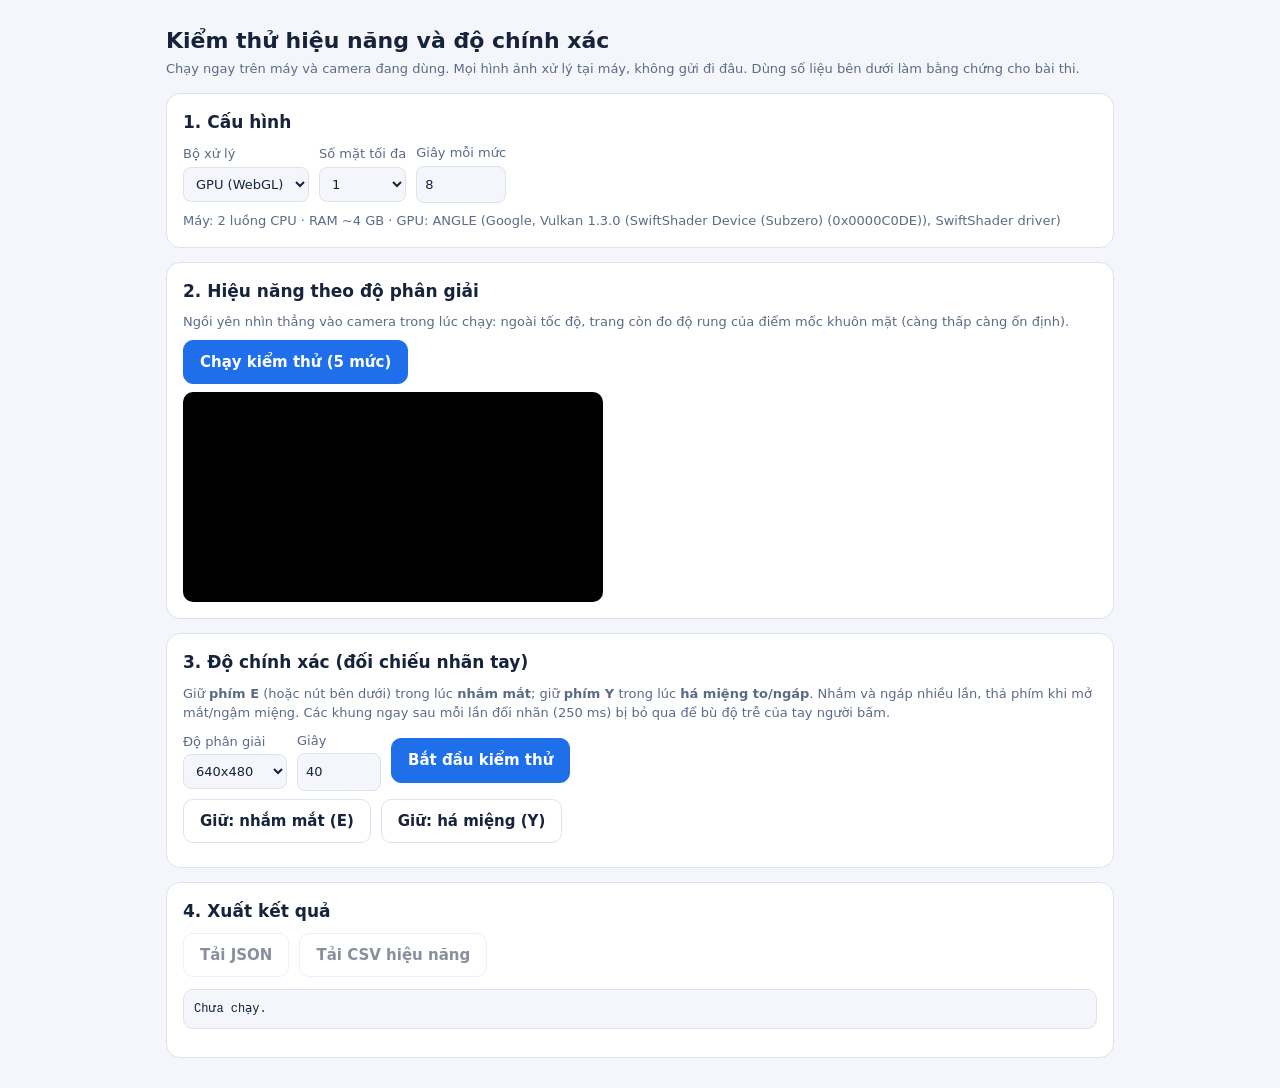
<file: benchmark.html>
<!doctype html>
<html lang="vi">
<head>
<meta charset="utf-8">
<meta name="viewport" content="width=device-width, initial-scale=1">
<title>FocusChange AI · Kiểm thử hiệu năng và độ chính xác</title>
<style>
:root { --bg:#f4f6fb; --card:#fff; --ink:#16233b; --soft:#5b6b86; --line:#dde3ee; --blue:#1f6feb; --green:#16a34a; --orange:#d97706; --red:#dc2626; color-scheme: light dark; }
@media (prefers-color-scheme: dark) { :root { --bg:#0e1626; --card:#16213a; --ink:#e8eefc; --soft:#9fb0cf; --line:#2a3a5c; } }
* { box-sizing: border-box; }
body { margin:0; font:15px/1.5 system-ui,-apple-system,Segoe UI,Roboto,sans-serif; background:var(--bg); color:var(--ink); }
main { max-width: 980px; margin: 0 auto; padding: 16px; }
h1 { font-size: 22px; margin: 8px 0 2px; } h2 { font-size: 17px; margin: 0 0 8px; }
.card { background:var(--card); border:1px solid var(--line); border-radius:14px; padding:16px; margin:14px 0; }
.soft { color:var(--soft); font-size:13px; }
.row { display:flex; flex-wrap:wrap; gap:10px; align-items:center; margin:8px 0; }
label { font-size:13px; color:var(--soft); display:flex; flex-direction:column; gap:3px; }
select, input[type=number] { padding:8px; border-radius:8px; border:1px solid var(--line); background:var(--bg); color:var(--ink); font:inherit; }
button { padding:10px 16px; border-radius:10px; border:1px solid var(--line); background:var(--card); color:var(--ink); font:inherit; font-weight:600; cursor:pointer; }
button.primary { background:var(--blue); color:#fff; border-color:var(--blue); }
button:disabled { opacity:.5; cursor:not-allowed; }
.hold { min-width:120px; user-select:none; touch-action:none; }
.hold.on { background:var(--orange); color:#fff; border-color:var(--orange); }
video { width:100%; max-width:420px; border-radius:10px; background:#000; display:block; }
.tablewrap { overflow-x:auto; }
table { border-collapse:collapse; width:100%; font-size:13px; }
th, td { padding:7px 9px; border-bottom:1px solid var(--line); text-align:right; white-space:nowrap; }
th:first-child, td:first-child { text-align:left; }
.good { color:var(--green); font-weight:700; } .warn { color:var(--orange); font-weight:700; } .bad { color:var(--red); font-weight:700; }
.verdict { padding:10px 12px; border-radius:10px; background:color-mix(in srgb, var(--green) 14%, transparent); margin-top:10px; }
pre { background:var(--bg); border:1px solid var(--line); border-radius:10px; padding:10px; max-height:200px; overflow:auto; font-size:12px; white-space:pre-wrap; }
progress { width:100%; height:10px; }
</style>
<script src="./i18n-en.js"></script><script src="./i18n.js"></script>
</head>
<body>
<main>
<h1>Kiểm thử hiệu năng và độ chính xác</h1>
<div class="soft">Chạy ngay trên máy và camera đang dùng. Mọi hình ảnh xử lý tại máy, không gửi đi đâu. Dùng số liệu bên dưới làm bằng chứng cho bài thi.</div>

<div class="card">
  <h2>1. Cấu hình</h2>
  <div class="row">
    <label>Bộ xử lý
      <select id="delegate"><option value="GPU">GPU (WebGL)</option><option value="CPU">CPU</option></select></label>
    <label>Số mặt tối đa
      <select id="nfaces"><option>1</option><option>2</option><option>3</option><option>4</option></select></label>
    <label>Giây mỗi mức
      <input type="number" id="secs" value="8" min="4" max="30"></label>
  </div>
  <div class="soft" id="sys"></div>
</div>

<div class="card">
  <h2>2. Hiệu năng theo độ phân giải</h2>
  <div class="soft">Ngồi yên nhìn thẳng vào camera trong lúc chạy: ngoài tốc độ, trang còn đo độ rung của điểm mốc khuôn mặt (càng thấp càng ổn định).</div>
  <div class="row"><button class="primary" id="runPerf">Chạy kiểm thử (5 mức)</button><span class="soft" id="perfStatus"></span></div>
  <progress id="perfBar" value="0" max="1" hidden></progress>
  <video id="vid" playsinline muted></video>
  <div class="tablewrap"><table id="perfTable" hidden>
    <thead><tr><th>Yêu cầu</th><th>Thực tế</th><th>Camera fps</th><th>Xử lý fps</th><th>Trễ p50 (ms)</th><th>Trễ p95 (ms)</th><th>Thấy mặt</th><th>Rung (% 2 mắt)</th><th>Đánh giá</th></tr></thead>
    <tbody></tbody></table></div>
  <div class="verdict" id="verdict" hidden></div>
</div>

<div class="card">
  <h2>3. Độ chính xác (đối chiếu nhãn tay)</h2>
  <div class="soft">Giữ <b>phím E</b> (hoặc nút bên dưới) trong lúc <b>nhắm mắt</b>; giữ <b>phím Y</b> trong lúc <b>há miệng to/ngáp</b>. Nhắm và ngáp nhiều lần, thả phím khi mở mắt/ngậm miệng. Các khung ngay sau mỗi lần đổi nhãn (250 ms) bị bỏ qua để bù độ trễ của tay người bấm.</div>
  <div class="row">
    <label>Độ phân giải
      <select id="accRes"><option value="640">640x480</option><option value="960">960x720</option><option value="1280">1280x960</option><option value="480">480x360</option></select></label>
    <label>Giây
      <input type="number" id="accSecs" value="40" min="15" max="180"></label>
    <button class="primary" id="runAcc">Bắt đầu kiểm thử</button>
  </div>
  <div class="row">
    <button class="hold" id="holdE">Giữ: nhắm mắt (E)</button>
    <button class="hold" id="holdY">Giữ: há miệng (Y)</button>
    <span class="soft" id="accStatus"></span>
  </div>
  <div class="tablewrap"><table id="accTable" hidden>
    <thead><tr><th>Nhãn</th><th>TP</th><th>FP</th><th>FN</th><th>TN</th><th>Chính xác</th><th>Precision</th><th>Recall</th><th>F1</th></tr></thead>
    <tbody></tbody></table></div>
  <div class="soft" id="accNote" hidden>Dự đoán lấy từ blendshape của FaceLandmarker (nhắm mắt: trung bình eyeBlink trái/phải &gt; 0,5; há miệng: jawOpen &gt; 0,5). Đây là độ chính xác của tầng đo mắt/miệng, chưa gồm toàn bộ quy tắc hiệu chuẩn cá nhân của app.</div>
</div>

<div class="card">
  <h2>4. Xuất kết quả</h2>
  <div class="row"><button id="dlJson" disabled>Tải JSON</button><button id="dlCsv" disabled>Tải CSV hiệu năng</button></div>
  <pre id="log">Chưa chạy.</pre>
</div>
</main>

<script type="module">
import { FaceLandmarker, FilesetResolver } from './js/vision_bundle.mjs';

const $ = (id) => document.getElementById(id);
const log = (m) => { const el = $('log'); el.textContent += '\n' + m; el.scrollTop = 1e9; };
const results = { meta: null, performance: [], accuracy: null };

/* ---------- thống kê ---------- */
function pct(arr, p) {
  if (!arr.length) return NaN;
  const s = arr.slice().sort((a, b) => a - b);
  const k = (s.length - 1) * p, f = Math.floor(k), c = Math.ceil(k);
  return s[f] + (s[c] - s[f]) * (k - f);
}
const mean = (a) => a.length ? a.reduce((x, y) => x + y, 0) / a.length : NaN;
const f1 = (v, d = 1) => Number.isFinite(v) ? v.toFixed(d) : '--';
function confusionMetrics(c) {
  const tot = c.tp + c.fp + c.fn + c.tn;
  const prec = c.tp + c.fp ? c.tp / (c.tp + c.fp) : NaN;
  const rec = c.tp + c.fn ? c.tp / (c.tp + c.fn) : NaN;
  const f = prec + rec ? 2 * prec * rec / (prec + rec) : NaN;
  return { accuracy: tot ? (c.tp + c.tn) / tot : NaN, precision: prec, recall: rec, f1: f };
}

/* ---------- thông tin máy ---------- */
function gpuName() {
  try {
    const gl = document.createElement('canvas').getContext('webgl');
    const ext = gl.getExtension('WEBGL_debug_renderer_info');
    return ext ? gl.getParameter(ext.UNMASKED_RENDERER_WEBGL) : 'không rõ';
  } catch (e) { return 'không có WebGL'; }
}
const sysInfo = {
  userAgent: navigator.userAgent, cores: navigator.hardwareConcurrency || null,
  memoryGB: navigator.deviceMemory || null, gpu: gpuName(), screen: screen.width + 'x' + screen.height,
};
$('sys').textContent = 'Máy: ' + (sysInfo.cores || '?') + ' luồng CPU · RAM ~' + (sysInfo.memoryGB || '?') + ' GB · GPU: ' + sysInfo.gpu;

/* ---------- model ---------- */
let files = null, landmarker = null, builtKey = '';
async function getLandmarker() {
  let delegate = $('delegate').value;
  const nf = parseInt($('nfaces').value, 10) || 1;
  const key = delegate + nf;
  if (landmarker && builtKey === key) return landmarker;
  if (landmarker) { try { landmarker.close(); } catch (e) { /* đã đóng */ } landmarker = null; }
  if (!files) files = await FilesetResolver.forVisionTasks('./wasm');
  const make = (d) => FaceLandmarker.createFromOptions(files, {
    baseOptions: { modelAssetPath: './face_landmarker.task', delegate: d },
    runningMode: 'VIDEO', numFaces: nf, outputFaceBlendshapes: true,
  });
  try { landmarker = await make(delegate); }
  catch (e) {
    if (delegate === 'CPU') throw e;
    log('GPU thất bại (' + String(e.message).slice(0, 60) + '), chuyển sang CPU.');
    delegate = 'CPU'; $('delegate').value = 'CPU'; landmarker = await make('CPU');
  }
  builtKey = delegate + nf;
  return landmarker;
}

/* ---------- camera ---------- */
const vid = $('vid');
let stream = null;
function stopCam() { if (stream) { stream.getTracks().forEach((t) => t.stop()); stream = null; } }
async function openCam(w) {
  stopCam();
  stream = await navigator.mediaDevices.getUserMedia({
    video: { facingMode: 'user', width: { ideal: w }, height: { ideal: Math.round(w * 0.75) }, frameRate: { ideal: 30 } },
    audio: false,
  });
  vid.srcObject = stream; vid.muted = true;
  await vid.play();
  const t0 = performance.now();
  while (!vid.videoWidth && performance.now() - t0 < 8000) await new Promise((r) => setTimeout(r, 50));
  if (!vid.videoWidth) throw new Error('Camera không có khung hình');
  const st = stream.getVideoTracks()[0].getSettings();
  return { w: vid.videoWidth, h: vid.videoHeight, label: stream.getVideoTracks()[0].label, fps: st.frameRate || null };
}

/* ---------- vòng đo ---------- */
// Chạy detectForVideo trên từng khung mới trong `ms`, gọi onFrame(result, dtMs, nowMs) cho mỗi khung đã xử lý.
function runLoop(lm, ms, onFrame, onTick) {
  return new Promise((resolve) => {
    const start = performance.now();
    let lastTime = -1, presented0 = null, presented1 = 0, cbFirst = 0, cbLast = 0;
    const useRvfc = 'requestVideoFrameCallback' in HTMLVideoElement.prototype;
    const step = (now, meta) => {
      const t = performance.now();
      if (meta && typeof meta.presentedFrames === 'number') {
        if (presented0 === null) { presented0 = meta.presentedFrames; cbFirst = t; }
        presented1 = meta.presentedFrames; cbLast = t;
      }
      if (vid.currentTime !== lastTime) {
        lastTime = vid.currentTime;
        const t0 = performance.now();
        let res = null;
        try { res = lm.detectForVideo(vid, t0); } catch (e) { /* khung lỗi thì bỏ */ }
        onFrame(res, performance.now() - t0, t0);
      }
      if (onTick) onTick(Math.min(1, (t - start) / ms));
      if (t - start >= ms) {
        const span = (cbLast - cbFirst) / 1000;
        resolve({ elapsedMs: t - start, camFps: span > 0 && presented0 !== null ? (presented1 - presented0) / span : NaN });
        return;
      }
      if (useRvfc) vid.requestVideoFrameCallback(step); else requestAnimationFrame(step);
    };
    if (useRvfc) vid.requestVideoFrameCallback(step); else requestAnimationFrame(step);
  });
}

function judge(row) {
  if (row.detRate < 0.5) return 'noface'; // không thấy mặt thì không đánh giá được tốc độ thật (model chạy nhẹ hơn khi không có mặt)
  const ok = row.p95 <= 50 && row.procFps >= 15 && row.detRate >= 0.9;
  const mid = row.p95 <= 80 && row.procFps >= 10 && row.detRate >= 0.8;
  return ok ? 'good' : mid ? 'warn' : 'bad';
}
const JUDGE_TEXT = { good: 'Tốt', warn: 'Chấp nhận', bad: 'Quá nặng', noface: 'Không thấy mặt' };

/* ---------- kiểm thử hiệu năng ---------- */
const LEVELS = [320, 480, 640, 960, 1280];
async function runPerf() {
  $('runPerf').disabled = true; $('perfTable').hidden = false; $('perfBar').hidden = false;
  const tbody = $('perfTable').querySelector('tbody'); tbody.innerHTML = '';
  results.performance = [];
  const secs = Math.max(4, Math.min(30, parseInt($('secs').value, 10) || 8));
  try {
    $('perfStatus').textContent = 'Đang nạp model…';
    const lm = await getLandmarker();
    for (let i = 0; i < LEVELS.length; i++) {
      const want = LEVELS[i];
      $('perfStatus').textContent = 'Mức ' + (i + 1) + '/' + LEVELS.length + ': ' + want + ' px, ngồi yên nhìn camera…';
      let cam;
      try { cam = await openCam(want); } catch (e) { log('Mức ' + want + ': không mở được (' + e.message + ')'); continue; }
      await new Promise((r) => setTimeout(r, 800)); // chờ camera ổn định
      const lat = []; let faces = 0, frames = 0, prev = null; const jit = [];
      const loop = await runLoop(lm, secs * 1000, (res, dt) => {
        frames++; lat.push(dt);
        const lmk = res && res.faceLandmarks && res.faceLandmarks[0];
        if (lmk) {
          faces++;
          const W = vid.videoWidth, H = vid.videoHeight;
          const nose = lmk[1], a = lmk[33], b = lmk[263];
          const iod = Math.hypot((a.x - b.x) * W, (a.y - b.y) * H) || 1;
          if (prev) jit.push(Math.hypot((nose.x - prev.x) * W, (nose.y - prev.y) * H) / iod * 100);
          prev = nose;
        } else prev = null;
      }, (p) => { $('perfBar').value = (i + p) / LEVELS.length; });
      const row = {
        requested: want, actual: cam.w + 'x' + cam.h, camFps: loop.camFps,
        procFps: frames / (loop.elapsedMs / 1000), p50: pct(lat, 0.5), p95: pct(lat, 0.95), max: Math.max(...lat),
        detRate: frames ? faces / frames : 0, jitter: mean(jit), frames, camera: cam.label,
      };
      row.verdict = judge(row);
      results.performance.push(row);
      const tr = document.createElement('tr');
      tr.innerHTML = '<td>' + want + ' px</td><td>' + row.actual + '</td><td>' + f1(row.camFps) + '</td><td>' + f1(row.procFps) +
        '</td><td>' + f1(row.p50) + '</td><td>' + f1(row.p95) + '</td><td>' + f1(row.detRate * 100, 0) + '%</td><td>' + f1(row.jitter, 2) +
        '</td><td class="' + row.verdict + '">' + JUDGE_TEXT[row.verdict] + '</td>';
      tbody.appendChild(tr);
      log('Mức ' + want + ' → ' + row.actual + ': ' + f1(row.procFps) + ' fps, p95 ' + f1(row.p95) + ' ms, thấy mặt ' + f1(row.detRate * 100, 0) + '%.');
    }
    stopCam();
    // Khuyến nghị: mức thực tế cao nhất (theo số điểm ảnh) vẫn đạt "Tốt".
    const good = results.performance.filter((r) => r.verdict === 'good')
      .sort((x, y) => parseInt(y.actual, 10) - parseInt(x.actual, 10));
    const v = $('verdict'); v.hidden = false;
    if (good.length) {
      const g = good[0]; $('accRes').value = String(g.requested);
      v.innerHTML = '<b>Khuyến nghị cho máy này: ' + g.requested + ' px (thực tế ' + g.actual + ')</b> — ' + f1(g.procFps) +
        ' fps, độ trễ p95 ' + f1(g.p95) + ' ms, thấy mặt ' + f1(g.detRate * 100, 0) + '%. Mức cao hơn bị chậm hoặc camera không hỗ trợ.';
      results.recommendation = { requested: g.requested, actual: g.actual };
      try {
        localStorage.setItem('fc_bench_reco', JSON.stringify({ requested: g.requested, actual: g.actual, delegate: $('delegate').value, at: Date.now() }));
        v.innerHTML += '<br><span class="soft">Đã lưu: ở app, chọn "Tự động" ở ô độ phân giải để dùng mức này (chỉ có tác dụng trên trình duyệt và máy này).</span>';
      } catch (e) { /* bị chặn lưu thì bỏ qua */ }
    } else {
      try { localStorage.removeItem('fc_bench_reco'); } catch (e) { /* bỏ qua */ }
      const faceless = results.performance.length && results.performance.every((r) => r.verdict === 'noface');
      if (faceless) {
        v.innerHTML = '<b>Camera không thấy khuôn mặt trong lúc đo, nên kết quả chưa có giá trị.</b> Ngồi chính diện trước camera, đủ sáng, rồi chạy lại.';
      } else
      v.innerHTML = '<b>Chưa có mức nào đạt "Tốt".</b> Thử chuyển sang GPU, giảm số mặt tối đa, đóng các tab khác, hoặc cắm điện.';
      results.recommendation = null;
    }
    $('dlJson').disabled = false; $('dlCsv').disabled = false;
    $('perfStatus').textContent = 'Xong.';
  } catch (e) {
    $('perfStatus').textContent = 'Lỗi: ' + e.message; log('Lỗi: ' + (e.stack || e.message));
  } finally { $('runPerf').disabled = false; $('perfBar').hidden = true; }
}

/* ---------- kiểm thử độ chính xác ---------- */
const held = { e: false, y: false };
const changeAt = { e: 0, y: 0 };
function setHeld(k, v) { if (held[k] !== v) { held[k] = v; changeAt[k] = performance.now(); } $(k === 'e' ? 'holdE' : 'holdY').classList.toggle('on', v); }
addEventListener('keydown', (ev) => { const k = ev.key.toLowerCase(); if ((k === 'e' || k === 'y') && !ev.repeat) { ev.preventDefault(); setHeld(k, true); } });
addEventListener('keyup', (ev) => { const k = ev.key.toLowerCase(); if (k === 'e' || k === 'y') setHeld(k, false); });
for (const [id, k] of [['holdE', 'e'], ['holdY', 'y']]) {
  const el = $(id);
  el.addEventListener('pointerdown', (ev) => { ev.preventDefault(); el.setPointerCapture(ev.pointerId); setHeld(k, true); });
  el.addEventListener('pointerup', () => setHeld(k, false));
  el.addEventListener('pointercancel', () => setHeld(k, false));
}
function score(res, name) { // trả về giá trị blendshape theo tên
  const bs = res && res.faceBlendshapes && res.faceBlendshapes[0];
  if (!bs) return null;
  const c = bs.categories.find((x) => x.categoryName === name);
  return c ? c.score : null;
}
async function runAcc() {
  $('runAcc').disabled = true;
  const secs = Math.max(15, Math.min(180, parseInt($('accSecs').value, 10) || 40));
  const C = { eye: { tp: 0, fp: 0, fn: 0, tn: 0 }, mouth: { tp: 0, fp: 0, fn: 0, tn: 0 } };
  let used = 0, skipped = 0, noFace = 0;
  try {
    $('accStatus').textContent = 'Đang nạp model…';
    const lm = await getLandmarker();
    const cam = await openCam(parseInt($('accRes').value, 10));
    $('accStatus').textContent = 'Đang đo ' + secs + ' giây — giữ E khi nhắm mắt, Y khi há miệng…';
    const GRACE = 250;
    await runLoop(lm, secs * 1000, (res, dt, t0) => {
      const bL = score(res, 'eyeBlinkLeft'), bR = score(res, 'eyeBlinkRight'), jaw = score(res, 'jawOpen');
      if (bL === null || bR === null || jaw === null) { noFace++; return; }
      const bl = (bL + bR) / 2;
      if (t0 - changeAt.e < GRACE || t0 - changeAt.y < GRACE) { skipped++; return; }
      used++;
      const upd = (c, truth, pred) => { if (truth && pred) c.tp++; else if (!truth && pred) c.fp++; else if (truth && !pred) c.fn++; else c.tn++; };
      upd(C.eye, held.e, bl > 0.5);
      upd(C.mouth, held.y, jaw > 0.5);
    }, (p) => { $('accStatus').textContent = 'Đang đo… còn ' + Math.ceil(secs * (1 - p)) + ' giây (E: nhắm mắt, Y: há miệng)'; });
    stopCam(); setHeld('e', false); setHeld('y', false);
    const tbody = $('accTable').querySelector('tbody'); tbody.innerHTML = '';
    const out = {};
    for (const [key, label] of [['eye', 'Nhắm mắt'], ['mouth', 'Há miệng / ngáp']]) {
      const c = C[key], m = confusionMetrics(c);
      out[key] = { ...c, ...m };
      const pos = c.tp + c.fn;
      tbody.insertAdjacentHTML('beforeend', '<tr><td>' + label + (pos < 20 ? ' <span class="warn">(ít mẫu dương: ' + pos + ')</span>' : '') + '</td><td>' + c.tp + '</td><td>' + c.fp + '</td><td>' + c.fn + '</td><td>' + c.tn +
        '</td><td>' + f1(m.accuracy * 100) + '%</td><td>' + f1(m.precision * 100) + '%</td><td>' + f1(m.recall * 100) + '%</td><td>' + f1(m.f1 * 100) + '%</td></tr>');
    }
    $('accTable').hidden = false; $('accNote').hidden = false;
    results.accuracy = { resolution: cam.w + 'x' + cam.h, seconds: secs, framesUsed: used, framesSkippedNearLabelChange: skipped, framesNoFace: noFace, ...out };
    $('accStatus').textContent = 'Xong: ' + used + ' khung được chấm, ' + skipped + ' khung bỏ qua gần lúc đổi nhãn, ' + noFace + ' khung không thấy mặt.';
    $('dlJson').disabled = false;
    log('Độ chính xác: mắt F1 ' + f1(out.eye.f1 * 100) + '%, miệng F1 ' + f1(out.mouth.f1 * 100) + '%.');
  } catch (e) {
    $('accStatus').textContent = 'Lỗi: ' + e.message; log('Lỗi: ' + (e.stack || e.message));
  } finally { $('runAcc').disabled = false; }
}

/* ---------- xuất ---------- */
function download(name, text, type) {
  const url = URL.createObjectURL(new Blob([text], { type }));
  const a = document.createElement('a'); a.href = url; a.download = name; document.body.appendChild(a); a.click(); a.remove();
  setTimeout(() => URL.revokeObjectURL(url), 2000);
}
$('dlJson').onclick = () => {
  results.meta = { time: new Date().toISOString(), delegate: $('delegate').value, numFaces: parseInt($('nfaces').value, 10), ...sysInfo };
  download('focuschange_benchmark_' + Date.now() + '.json', JSON.stringify(results, null, 2), 'application/json');
};
$('dlCsv').onclick = () => {
  const head = ['yeu_cau_px', 'thuc_te', 'camera_fps', 'xu_ly_fps', 'tre_p50_ms', 'tre_p95_ms', 'tre_max_ms', 'ty_le_thay_mat', 'rung_pct_2mat', 'so_khung', 'danh_gia', 'camera'];
  const rows = results.performance.map((r) => [r.requested, r.actual, f1(r.camFps, 2), f1(r.procFps, 2), f1(r.p50, 2), f1(r.p95, 2), f1(r.max, 2),
    f1(r.detRate, 3), f1(r.jitter, 3), r.frames, r.verdict, '"' + String(r.camera).replace(/"/g, '""') + '"'].join(','));
  download('focuschange_hieunang_' + Date.now() + '.csv', '\ufeff' + head.join(',') + '\n' + rows.join('\n'), 'text/csv;charset=utf-8');
};
$('runPerf').onclick = runPerf;
$('runAcc').onclick = runAcc;
</script>
</body>
</html>
</file>
